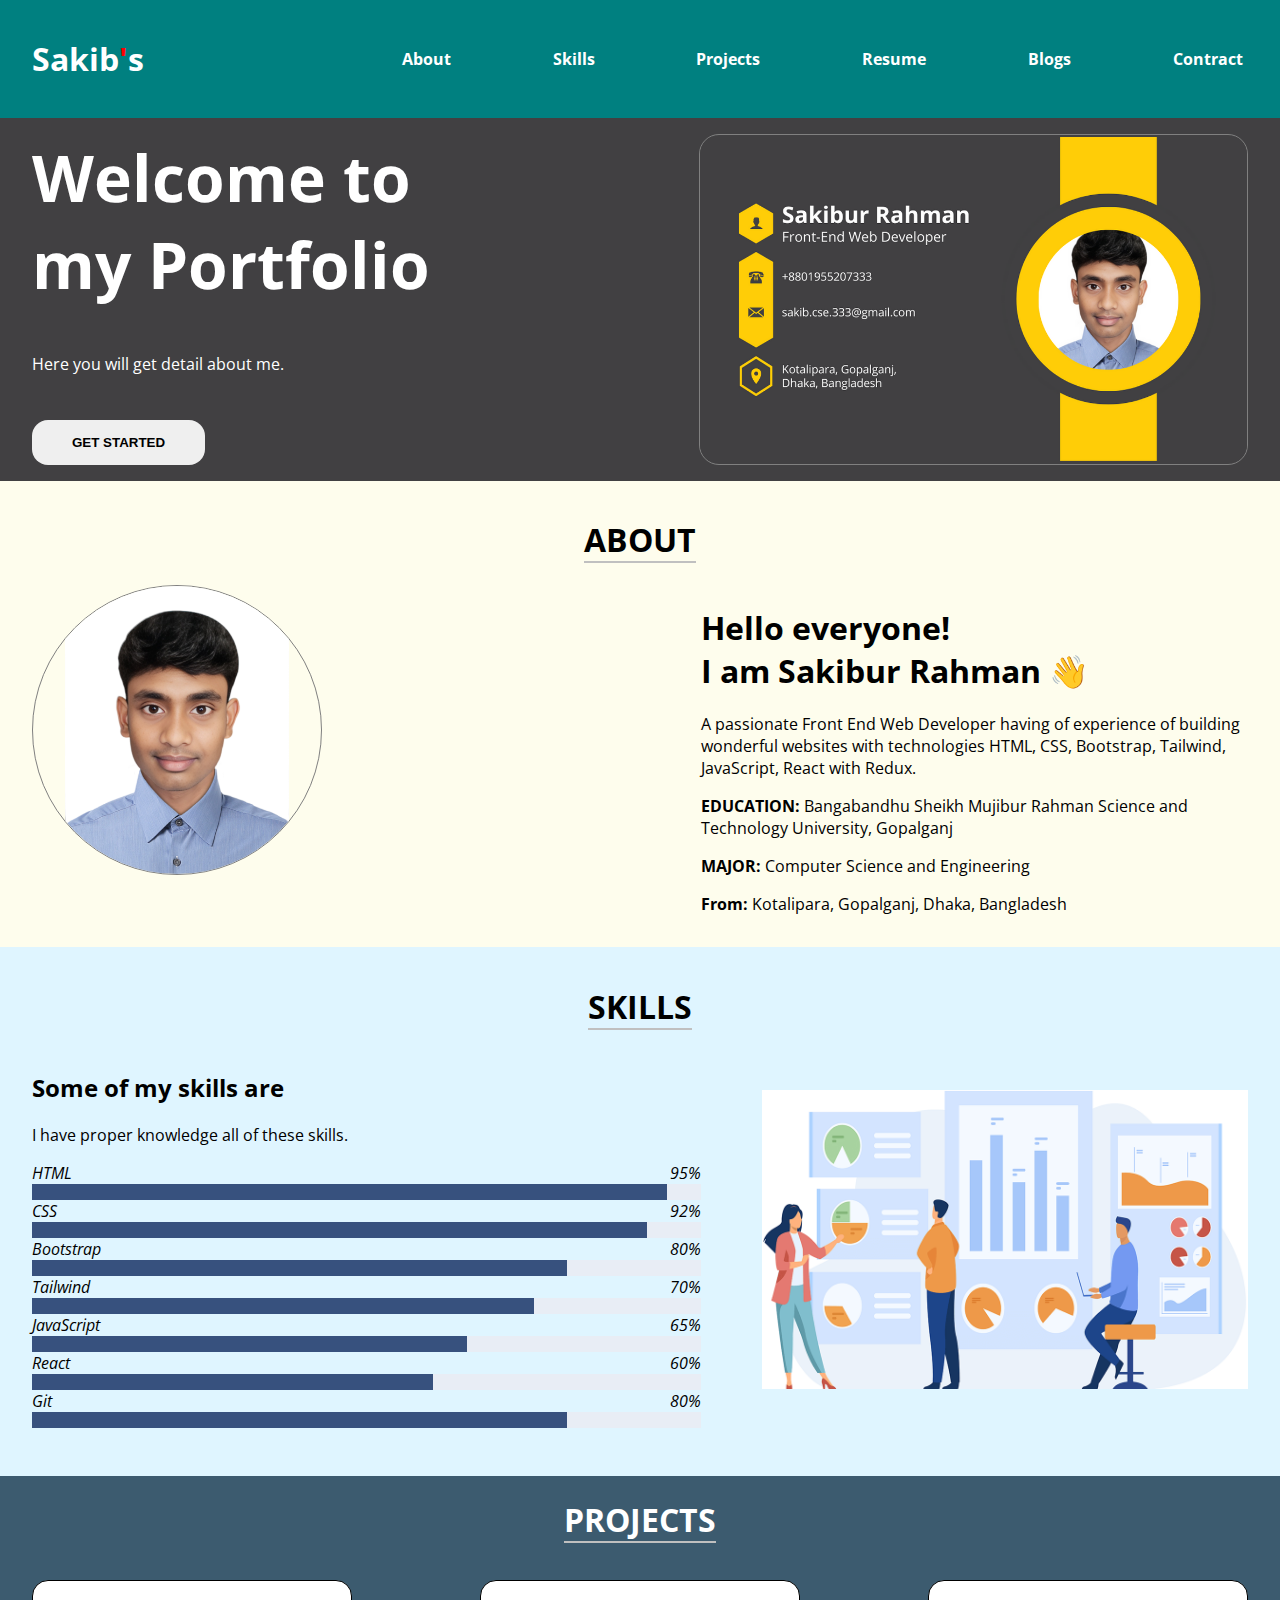
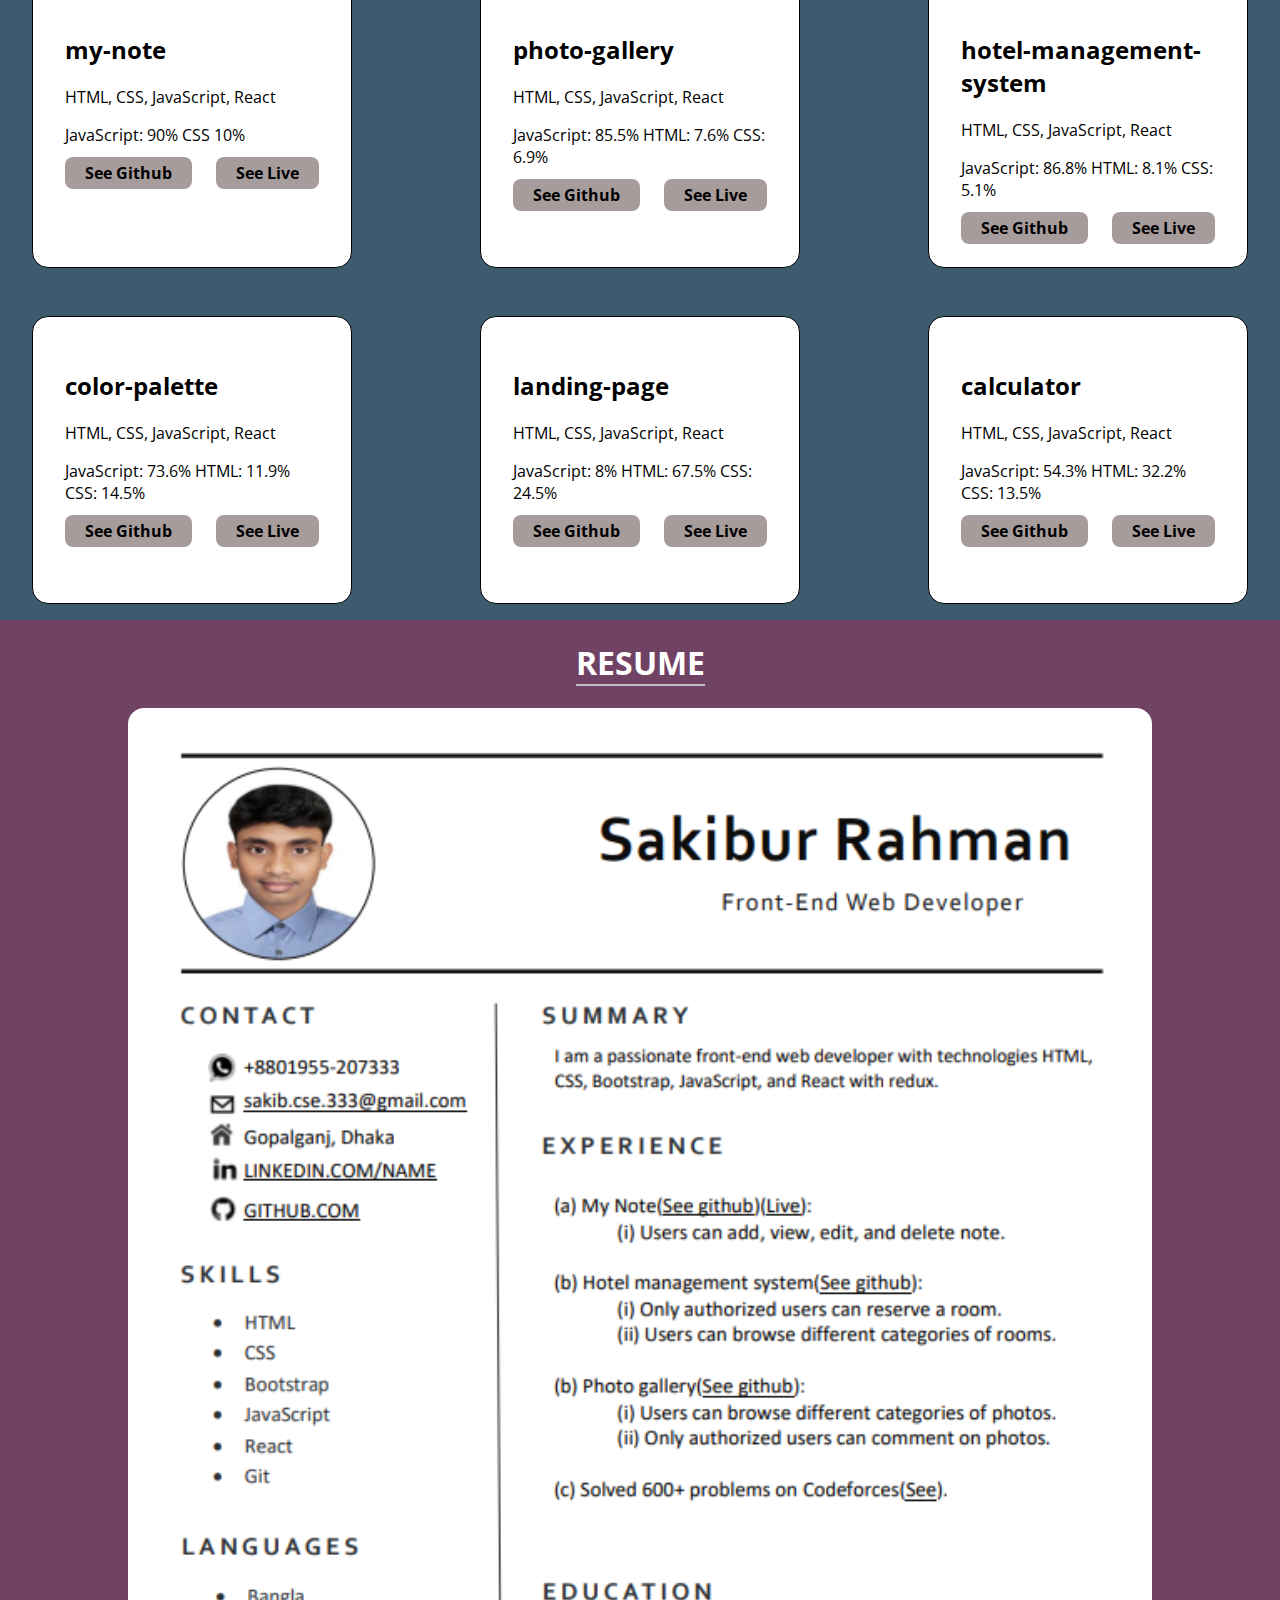
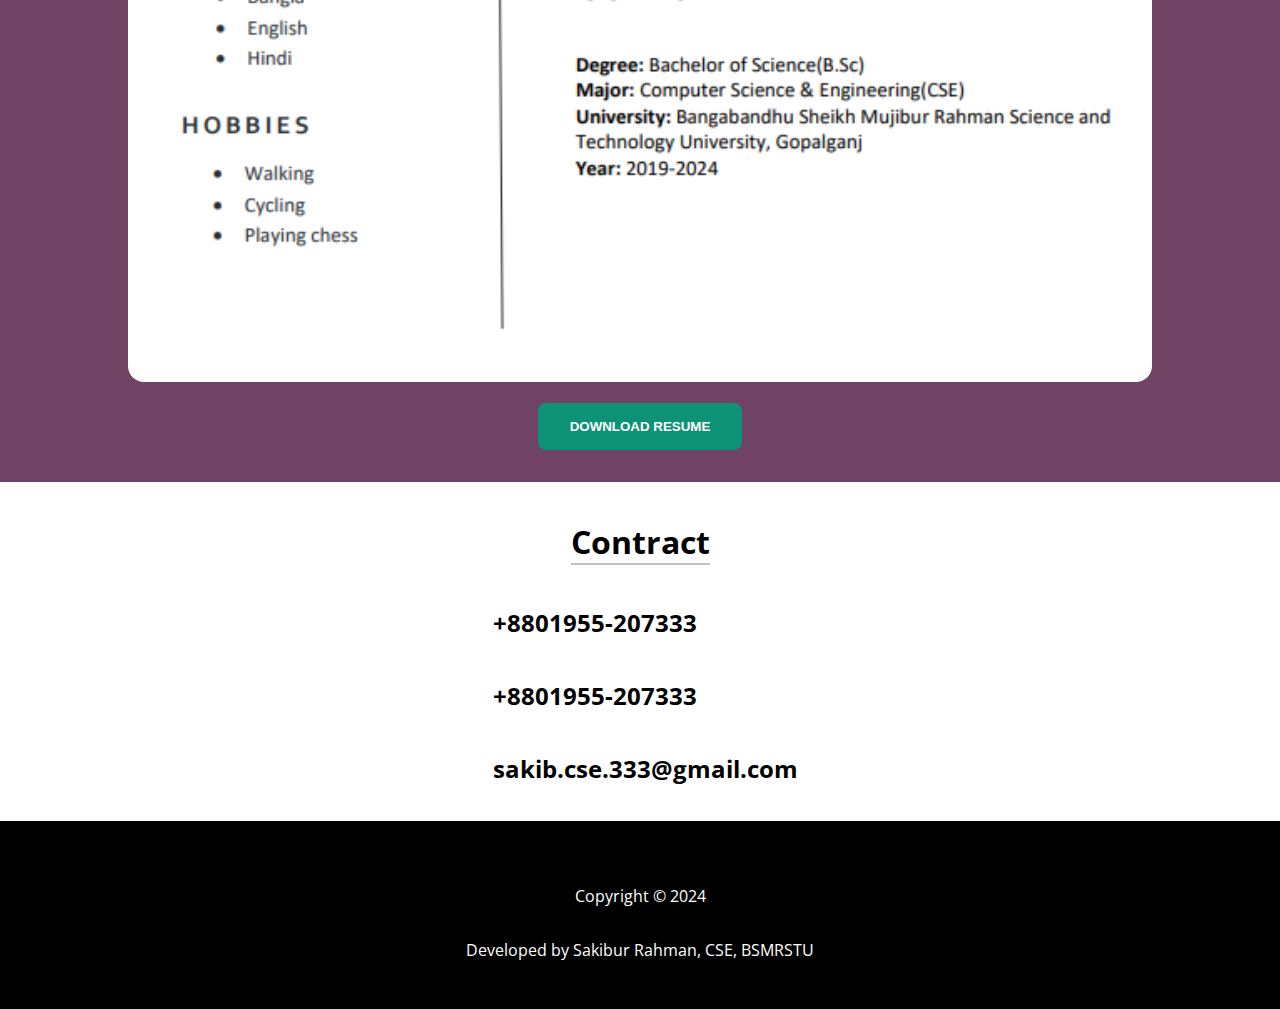
<file: Task-01(portfolio)/index.html>
<!DOCTYPE html>
<html lang="en">
  <head>
    <meta charset="UTF-8" />
    <link rel="preconnect" href="https://fonts.googleapis.com" />
    <link rel="preconnect" href="https://fonts.gstatic.com" crossorigin />
    <link
      href="https://fonts.googleapis.com/css2?family=Open+Sans:ital,wght@0,300..800;1,300..800&display=swap"
      rel="stylesheet"
    />
    <meta name="viewport" content="width=device-width, initial-scale=1.0" />
    <link
      rel="stylesheet"
      href="https://cdnjs.cloudflare.com/ajax/libs/font-awesome/6.5.2/css/all.min.css"
      integrity="sha512-SnH5WK+bZxgPHs44uWIX+LLJAJ9/2PkPKZ5QiAj6Ta86w+fsb2TkcmfRyVX3pBnMFcV7oQPJkl9QevSCWr3W6A=="
      crossorigin="anonymous"
      referrerpolicy="no-referrer"
    />
    <link rel="stylesheet" href="style.css" />
    <title>Sakib's Portfolio</title>
  </head>
  <body>
    <nav>
      <div class="nav-bar show-inline">
        <h1>Sakib<span style="color: red">'</span>s</h1>
        <div class="nav-bar-links">
          <ul class="nav-bar-ul show-inline">
            <li class="nav-bar-li">
              <a href="#">About</a>
            </li>
            <li class="nav-bar-li">
              <a href="#">Skills</a>
            </li>
            <li class="nav-bar-li">
              <a href="#">Projects</a>
            </li>
            <li class="nav-bar-li">
              <a href="#">Resume</a>
            </li>
            <li class="nav-bar-li">
              <a href="#">Blogs</a>
            </li>
            <li class="nav-bar-li">
              <a href="#">Contract</a>
            </li>
          </ul>
        </div>
        <i class="fa-solid fa-bars fa-xl" id="hamburger"></i>
      </div>
      <div class="extra-nav-bar hide-me" id="extra-nav-bar">
        <ul class="nav-bar-ul-extra">
          <li class="nav-bar-li">
            <a href="#">About</a>
          </li>
          <li class="nav-bar-li">
            <a href="#">Skills</a>
          </li>
          <li class="nav-bar-li">
            <a href="#">Projects</a>
          </li>
          <li class="nav-bar-li">
            <a href="#">Resume</a>
          </li>
          <li class="nav-bar-li">
            <a href="#">Blogs</a>
          </li>
          <li class="nav-bar-li">
            <a href="#">Contract</a>
          </li>
        </ul>
      </div>
    </nav>
    <main>
      <div class="section-1 show-inline fit-items-x space-inside">
        <div class="sec-1-text show-inline">
          <h1>Welcome to my Portfolio</h1>
          <p>Here you will get detail about me.</p>
          <div><button class="sec-1-btn hover-me-btn">GET STARTED</button></div>
        </div>
        <div class="sec-1-img-div">
          <img class="sec-1-img" src="./images/sakib-card.png" alt="card" />
        </div>
      </div>
      <div class="section-2 show-inline space-inside">
        <h1 class="section">ABOUT</h1>
        <div class="sec-about show-inline fit-items-x">
          <div class="sec-2-img-div">
            <img class="sec-2-img" src="./images/sakib.png" alt="image" />
          </div>
          <div class="sec-2-text">
            <h1>
              Hello everyone! <br />
              I am Sakibur Rahman 👋
            </h1>
            <p>
              A passionate Front End Web Developer having of experience of
              building wonderful websites with technologies HTML, CSS,
              Bootstrap, Tailwind, JavaScript, React with Redux.
            </p>
            <p>
              <span style="font-weight: bold">EDUCATION: </span>Bangabandhu
              Sheikh Mujibur Rahman Science and Technology University, Gopalganj
            </p>
            <p>
              <span style="font-weight: bold">MAJOR: </span>Computer Science and
              Engineering
            </p>
            <p>
              <span style="font-weight: bold">From: </span>Kotalipara,
              Gopalganj, Dhaka, Bangladesh
            </p>
          </div>
        </div>
      </div>
      <div class="section-3 show-inline space-inside">
        <h1 class="section">SKILLS</h1>
        <div class="sec-skills show-inline">
          <div class="sec-3-text">
            <h2>Some of my skills are</h2>
            <p>I have proper knowledge all of these skills.</p>
            <div class="sec-3-progress">
              <span class="sec-3-skils"> <i>HTML</i> <i>95%</i> </span>
              <div class="sec-3-progress-skill">
                <div class="sec-3-progress-html"></div>
              </div>
              <span class="sec-3-skils"> <i>CSS</i> <i>92%</i> </span>
              <div class="sec-3-progress-skill">
                <div class="sec-3-progress-css"></div>
              </div>
              <span class="sec-3-skils"> <i>Bootstrap</i> <i>80%</i> </span>
              <div class="sec-3-progress-skill">
                <div class="sec-3-progress-bootstrap"></div>
              </div>
              <span class="sec-3-skils"> <i>Tailwind</i> <i>70%</i> </span>
              <div class="sec-3-progress-skill">
                <div class="sec-3-progress-tailwind"></div>
              </div>
              <span class="sec-3-skils"> <i>JavaScript</i> <i>65%</i> </span>
              <div class="sec-3-progress-skill">
                <div class="sec-3-progress-javascript"></div>
              </div>
              <span class="sec-3-skils"> <i>React</i> <i>60%</i> </span>
              <div class="sec-3-progress-skill">
                <div class="sec-3-progress-react"></div>
              </div>
              <span class="sec-3-skils"> <i>Git</i> <i>80%</i> </span>
              <div class="sec-3-progress-skill">
                <div class="sec-3-progress-git"></div>
              </div>
            </div>
          </div>
          <div class="sec-3-img">
            <img src="./images/skills.png" alt="Skils" />
          </div>
        </div>
      </div>
      <div class="section-4 show-inline">
        <h1 class="section" style="color: #fff">PROJECTS</h1>
        <div class="sec-4-cards space-inside show-inline fit-items-x">
          <div class="sec-4-card">
            <h2 class="sec-4-card-title">my-note</h2>
            <p>HTML, CSS, JavaScript, React</p>
            <p>JavaScript: 90% CSS 10%</p>
            <div class="sec-4-a-div show-inline fit-items-x">
              <div class="sec-4-a-div-github">
                <a
                  href="https://github.com/sakibur-rahman-333/my-note"
                  class="sec-4-a"
                  >See Github</a
                >
              </div>
              <div class="sec-4-a-div-live">
                <a href="https://my-note-topaz.vercel.app/" class="sec-4-a"
                  >See Live</a
                >
              </div>
            </div>
          </div>
          <div class="sec-4-card">
            <h2 class="sec-4-card-title">photo-gallery</h2>
            <p>HTML, CSS, JavaScript, React</p>
            <p>JavaScript: 85.5% HTML: 7.6% CSS: 6.9%</p>
            <div class="sec-4-a-div show-inline fit-items-x">
              <div class="sec-4-a-div-github">
                <a
                  href="https://github.com/sakibur-rahman-333/photo-gallery"
                  class="sec-4-a"
                  >See Github</a
                >
              </div>
              <div class="sec-4-a-div-live">
                <a disabled href="#" class="sec-4-a">See Live</a>
              </div>
            </div>
          </div>
          <div class="sec-4-card">
            <h2 class="sec-4-card-title">hotel-management-system</h2>
            <p>HTML, CSS, JavaScript, React</p>
            <p>JavaScript: 86.8% HTML: 8.1% CSS: 5.1%</p>
            <div class="sec-4-a-div show-inline fit-items-x">
              <div class="sec-4-a-div-github">
                <a
                  href="https://github.com/sakibur-rahman-333/hotel-management-system"
                  class="sec-4-a"
                  >See Github</a
                >
              </div>
              <div class="sec-4-a-div-live">
                <a href="#" class="sec-4-a">See Live</a>
              </div>
            </div>
          </div>
          <div class="sec-4-card">
            <h2 class="sec-4-card-title">color-palette</h2>
            <p>HTML, CSS, JavaScript, React</p>
            <p>JavaScript: 73.6% HTML: 11.9% CSS: 14.5%</p>
            <div class="sec-4-a-div show-inline fit-items-x">
              <div class="sec-4-a-div-github">
                <a
                  href="https://github.com/sakibur-rahman-333/color-palette"
                  class="sec-4-a"
                  >See Github</a
                >
              </div>
              <div class="sec-4-a-div-live">
                <a
                  href="https://color-palette-olive.vercel.app/"
                  class="sec-4-a"
                  >See Live</a
                >
              </div>
            </div>
          </div>
          <div class="sec-4-card">
            <h2 class="sec-4-card-title">landing-page</h2>
            <p>HTML, CSS, JavaScript, React</p>
            <p>JavaScript: 8% HTML: 67.5% CSS: 24.5%</p>
            <div class="sec-4-a-div show-inline fit-items-x">
              <div class="sec-4-a-div-github">
                <a
                  href="https://github.com/sakibur-rahman-333/landing-page"
                  class="sec-4-a"
                  >See Github</a
                >
              </div>
              <div class="sec-4-a-div-live">
                <a
                  href="https://landing-page-khaki-chi-21.vercel.app/"
                  class="sec-4-a"
                  >See Live</a
                >
              </div>
            </div>
          </div>
          <div class="sec-4-card">
            <h2 class="sec-4-card-title">calculator</h2>
            <p>HTML, CSS, JavaScript, React</p>
            <p>JavaScript: 54.3% HTML: 32.2% CSS: 13.5%</p>
            <div class="sec-4-a-div show-inline fit-items-x">
              <div class="sec-4-a-div-github">
                <a
                  href="https://github.com/sakibur-rahman-333/calculator"
                  class="sec-4-a"
                  >See Github</a
                >
              </div>
              <div class="sec-4-a-div-live">
                <a
                  href="https://calculator-psi-woad.vercel.app/"
                  class="sec-4-a"
                  >See Live</a
                >
              </div>
            </div>
          </div>
        </div>
      </div>
      <div class="section-5 show-inline">
        <h1 class="section" style="color: #fff">RESUME</h1>
        <div class="sec-5-resume-div">
          <img
            class="sec-5-resume-img"
            src="./images/resume.PNG"
            alt="resume"
          />
        </div>
        <div style="margin-bottom: 2rem">
          <a href="./files/sakib.pdf">
            <button class="sec-5-btn cv-dwn-btn">DOWNLOAD RESUME</button>
          </a>
        </div>
      </div>
      <div class="section-6 space-inside show-inline">
        <h1 class="section">Contract</h1>
        <div class="sec-6-contract">
          <div class="sec-6-contract-phone show-inline align-both">
            <i class="fa-solid fa-phone fa-xl" style="color: #0000ff"></i>
            <h2 style="margin-left: 10px">+8801955-207333</h2>
          </div>
          <div class="sec-6-contract-phone show-inline align-both">
            <i
              class="fa-brands fa-square-whatsapp fa-xl"
              style="color: #00e600"
            ></i>
            <h2 style="margin-left: 10px">+8801955-207333</h2>
          </div>
          <div class="sec-6-contract-phone show-inline align-both">
            <i class="fa-solid fa-envelope fa-xl" style="color: #74c0fc"></i>
            <h2 style="margin-left: 10px">sakib.cse.333@gmail.com</h2>
          </div>
        </div>
      </div>
    </main>
    <footer class="show-inline">
      <div class="footer-icons show-inline fit-items-x">
        <a href="https://github.com/sakibur-rahman-333">
          <i
            class="fa-brands fa-github fa-xl hover-on-social-icons"
            style="color: #0000e6"
          ></i>
        </a>
        <a href="https://www.linkedin.com/in/sakibur-rahman-3b301023b">
          <i
            class="fa-brands fa-linkedin fa-xl hover-on-social-icons"
            style="color: #0000ff"
          ></i>
        </a>
        <a href="https://www.facebook.com/sakib071?mibextid=ZbWKwL">
          <i
            class="fa-brands fa-facebook fa-xl hover-on-social-icons"
            style="color: #0000ff"
          ></i>
        </a>
        <a href="#">
          <i
            class="fa-brands fa-twitter fa-xl hover-on-social-icons"
            style="color: #0000ff"
          ></i>
        </a>
      </div>
      <p style="color: #fff">Copyright &copy; 2024</p>
      <p style="color: #fff">Developed by Sakibur Rahman, CSE, BSMRSTU</p>
    </footer>
    <script src="./script.js"></script>
  </body>
</html>
</file>
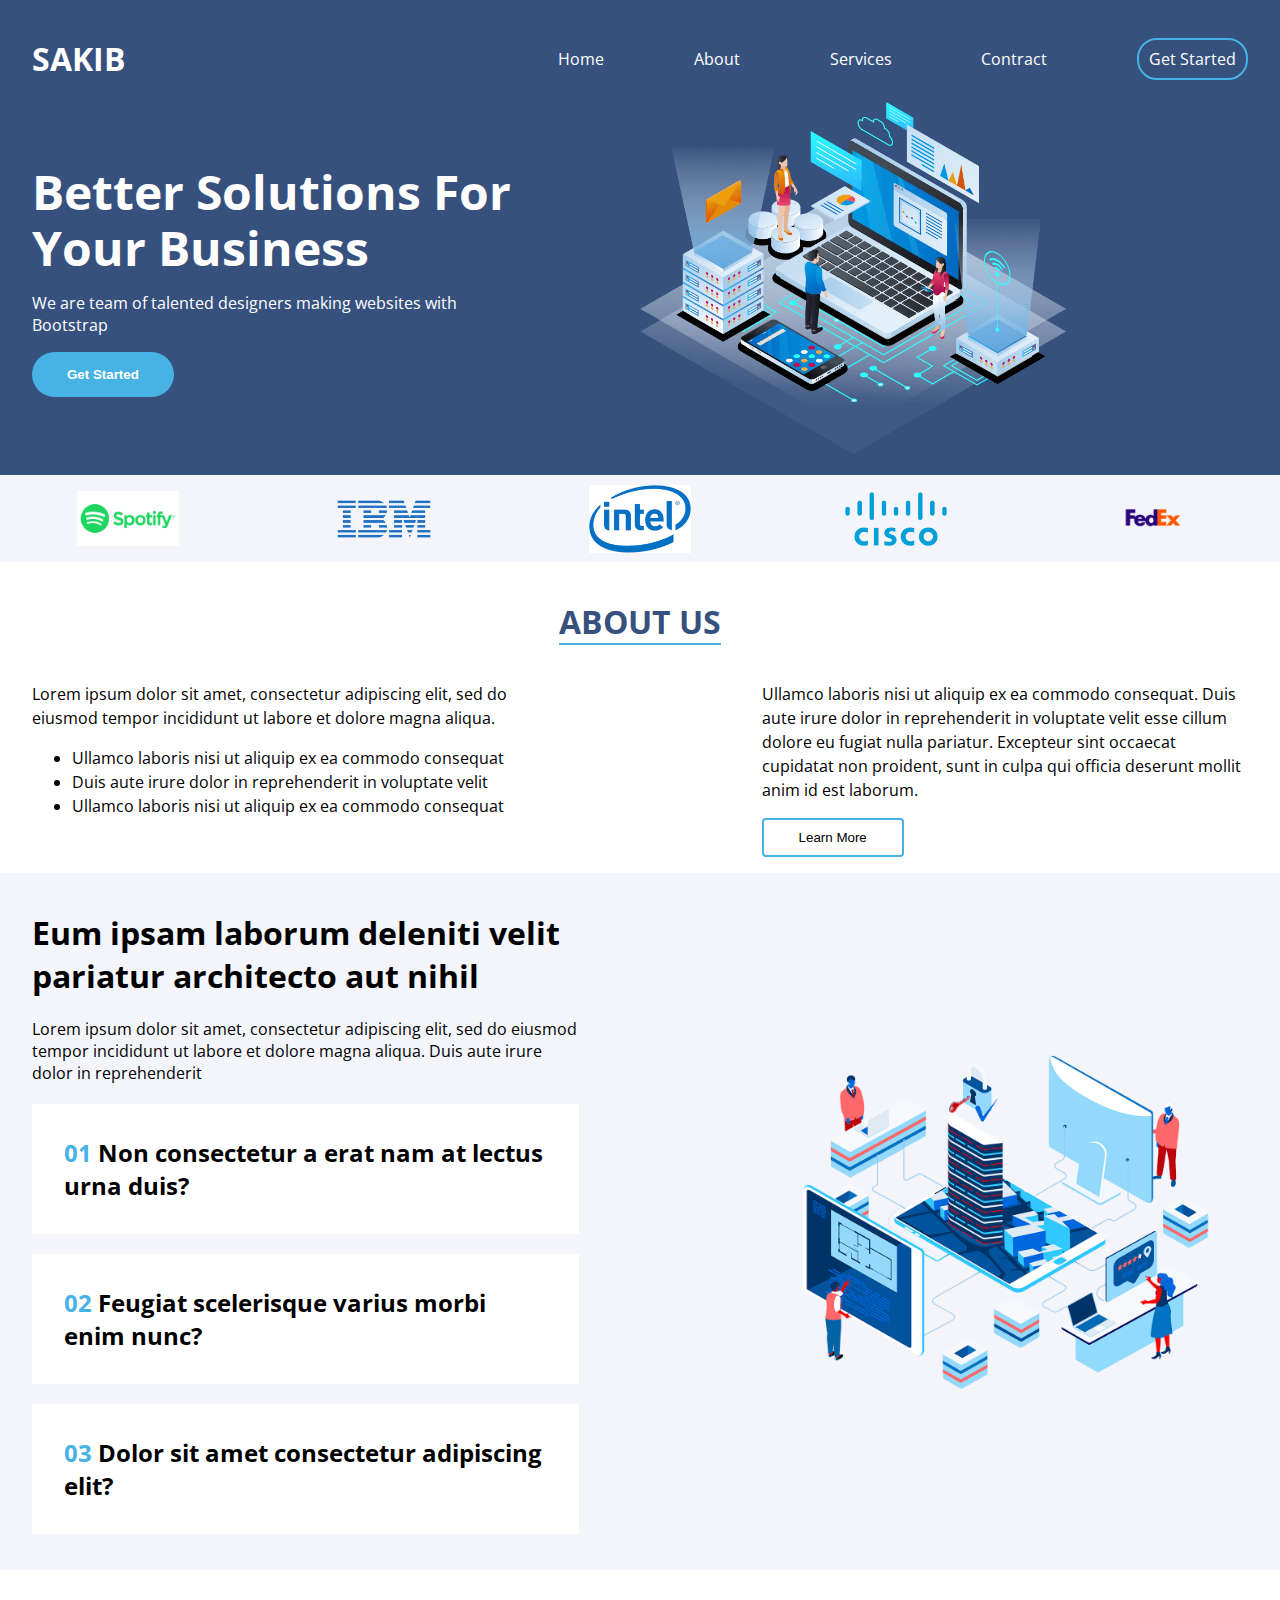
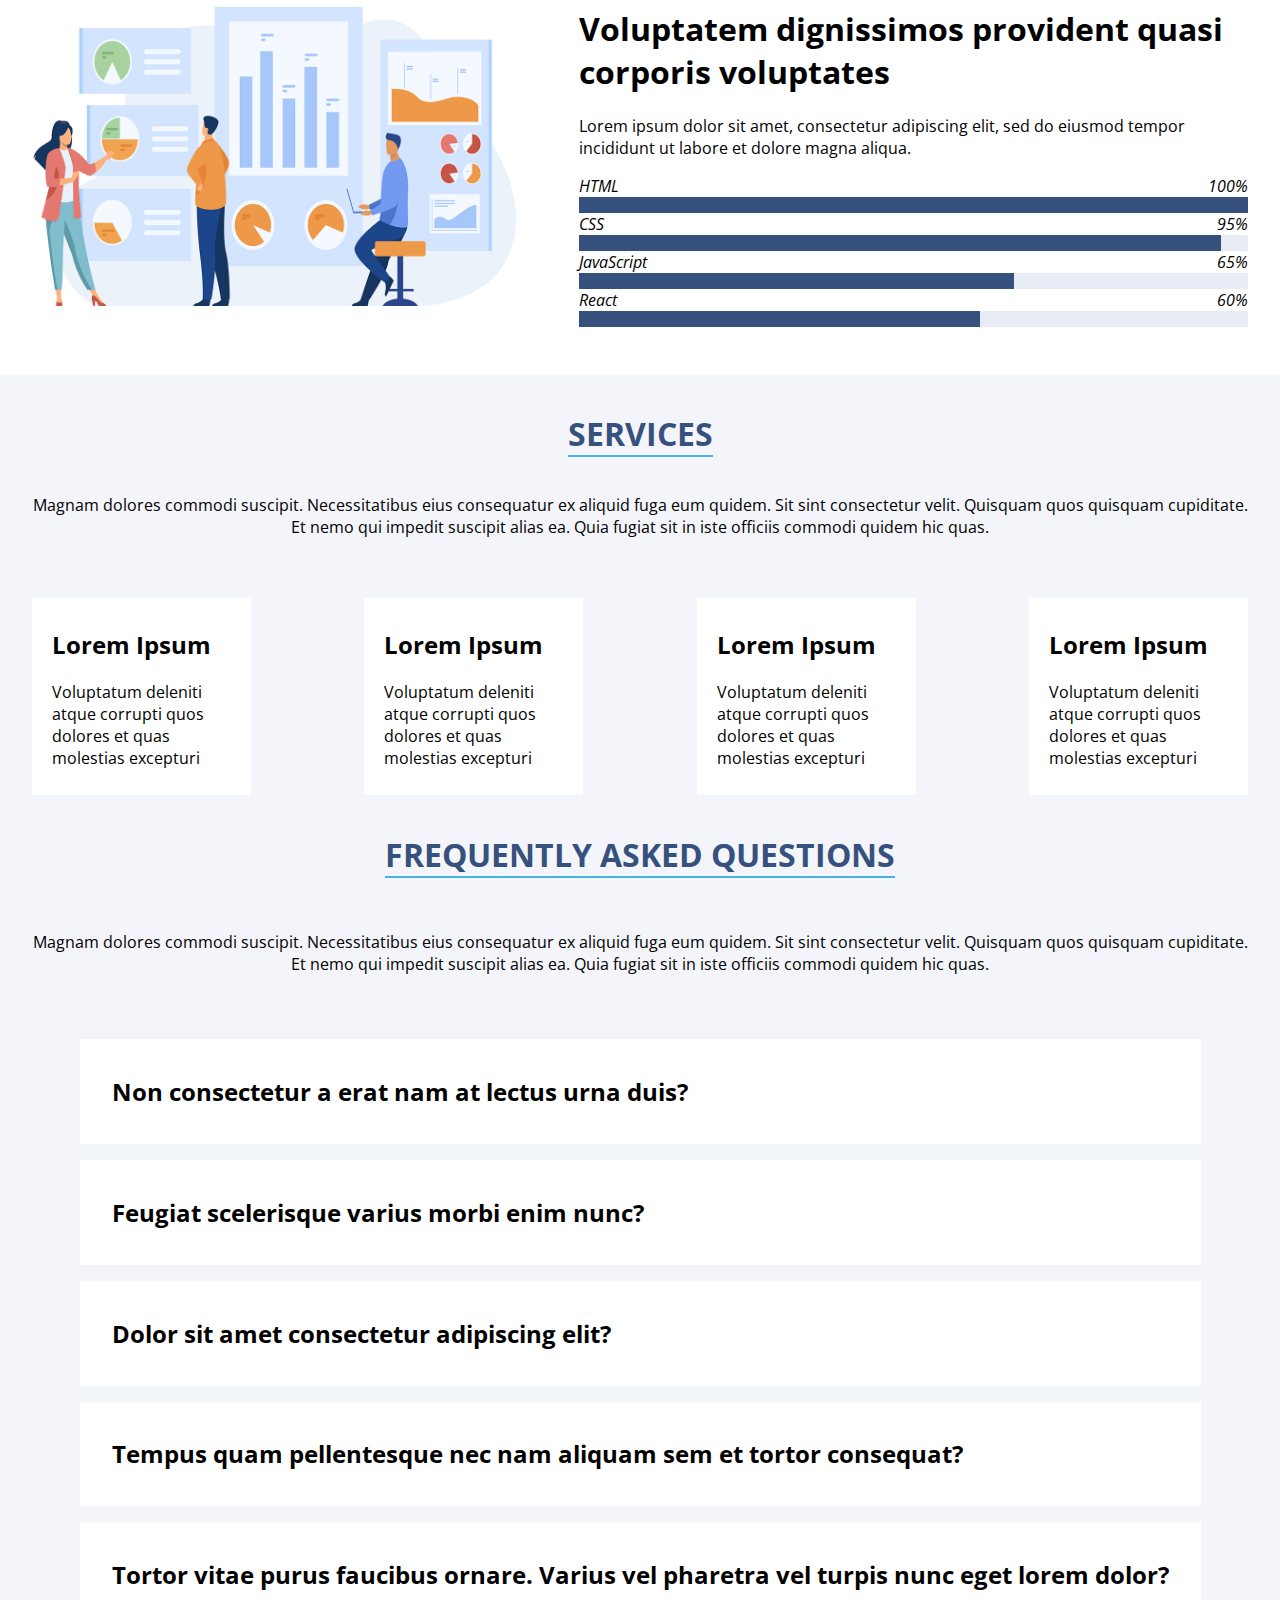
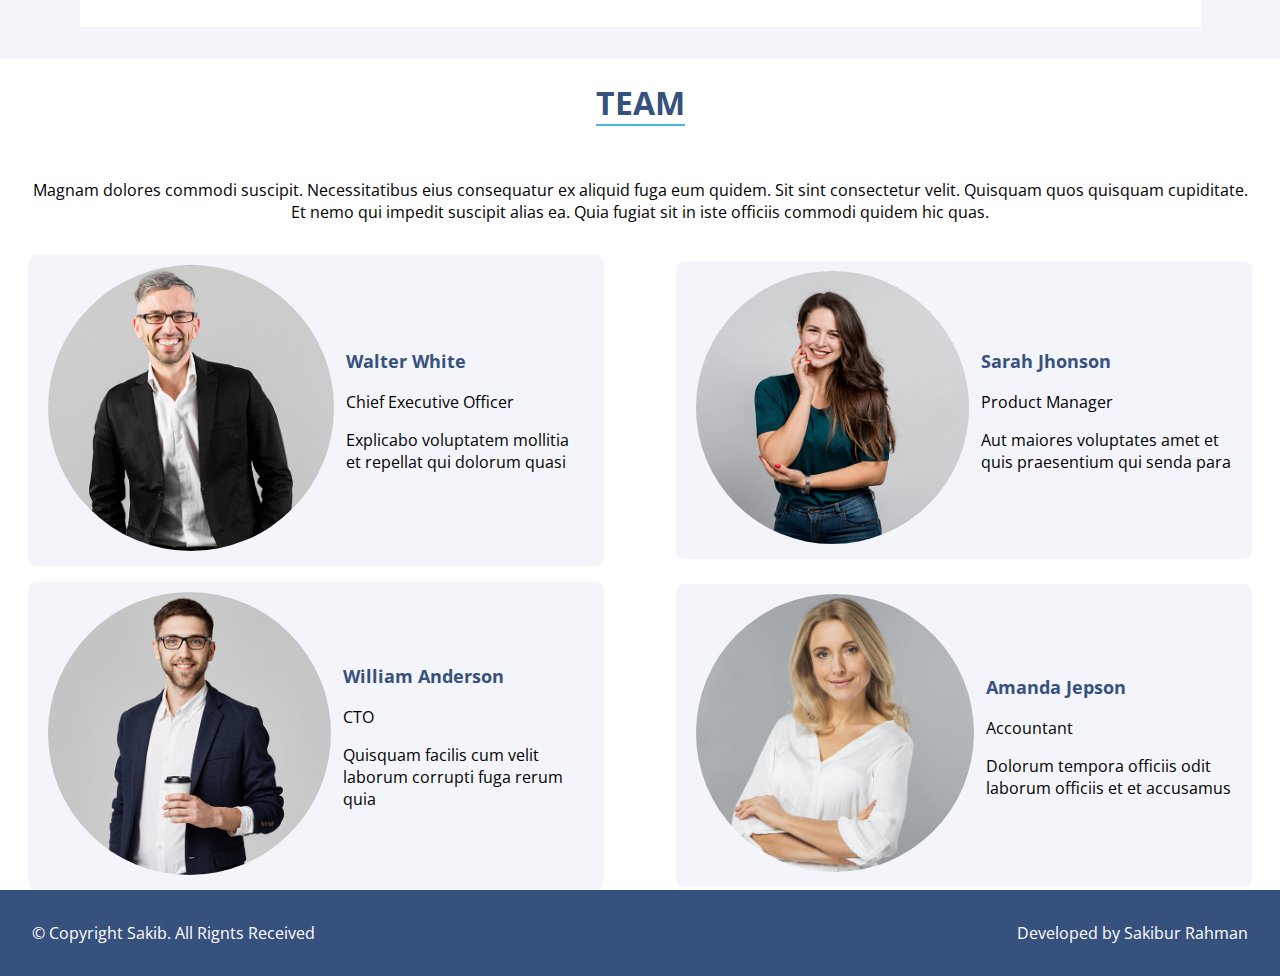
<file: Task-02(landing-page)/index.html>
<!DOCTYPE html>
<html lang="en">
  <head>
    <meta charset="UTF-8" />
    <meta name="viewport" content="width=device-width, initial-scale=1.0" />
    <link
      rel="stylesheet"
      href="https://cdnjs.cloudflare.com/ajax/libs/font-awesome/6.5.2/css/all.min.css"
      integrity="sha512-SnH5WK+bZxgPHs44uWIX+LLJAJ9/2PkPKZ5QiAj6Ta86w+fsb2TkcmfRyVX3pBnMFcV7oQPJkl9QevSCWr3W6A=="
      crossorigin="anonymous"
      referrerpolicy="no-referrer"
    />
    <link rel="preconnect" href="https://fonts.googleapis.com" />
    <link rel="preconnect" href="https://fonts.gstatic.com" crossorigin />
    <link
      href="https://fonts.googleapis.com/css2?family=Open+Sans:ital,wght@0,300..800;1,300..800&display=swap"
      rel="stylesheet"
    />
    <link rel="stylesheet" href="style.css" />
    <title>Sakib's</title>
  </head>
  <body>
    <div class="container">
      <div class="nav-bar-section-1">
        <div class="nav-bar show-inline">
          <h1>SAKIB</h1>
          <div class="nav-item">
            <ul class="nav-item-s show-inline">
              <li><a class="nav-item-bar" href="#">Home</a></li>
              <li><a class="nav-item-bar" href="#">About</a></li>
              <li><a class="nav-item-bar" href="#">Services</a></li>
              <li><a class="nav-item-bar" href="#">Contract</a></li>
              <li>
                <a class="nav-item-bar nav-bar-get-started" href="#"
                  >Get Started</a
                >
              </li>
            </ul>
            <i class="fa-sharp fa-solid fa-bars fa-xl nav-bar-hamburger"></i>
          </div>
          <div class="extra-navbar">
            <ul class="nav-item-ss">
              <li><a class="nav-item-bar" href="#">Home</a></li>
              <li><a class="nav-item-bar" href="#">About</a></li>
              <li>
                <a class="nav-item-bar" href="#">Services</a>
              </li>
              <li>
                <a class="nav-item-bar" href="#">Contract</a>
              </li>
            </ul>
          </div>
        </div>
        <div class="section-1 show-inline">
          <div class="sec-1-text">
            <h1>Better Solutions For Your Business</h1>
            <p>
              We are team of talented designers making websites with Bootstrap
            </p>
            <button class="sec-1-get-started-btn">Get Started</button>
          </div>
          <div class="sec-1-img">
            <img
              class="sec-1-img-tag"
              src="./images/hero-img.png"
              alt="Hero-Image"
            />
          </div>
        </div>
      </div>
      <div class="section-2 show-inline">
        <div class="sec-2-img-div">
          <img src="./images/spotify.png" alt="spotify" />
        </div>
        <div class="sec-2-img-div">
          <img src="./images/ibm.png" alt="ibm" />
        </div>
        <div class="sec-2-img-div">
          <img src="./images/intel.png" alt="intel" />
        </div>
        <div class="sec-2-img-div">
          <img src="./images/cisco.png" alt="cisco" />
        </div>
        <div class="sec-2-img-div">
          <img src="./images/fedex.png" alt="fedex" />
        </div>
      </div>
      <div class="section-3 show-inline">
        <h1 class="sec-3-h1">ABOUT US</h1>
        <div class="sec-3-text show-inline">
          <div class="sec-3-text-first">
            <p>
              Lorem ipsum dolor sit amet, consectetur adipiscing elit, sed do
              eiusmod tempor incididunt ut labore et dolore magna aliqua.
            </p>
            <ul>
              <li>Ullamco laboris nisi ut aliquip ex ea commodo consequat</li>
              <li>Duis aute irure dolor in reprehenderit in voluptate velit</li>
              <li>Ullamco laboris nisi ut aliquip ex ea commodo consequat</li>
            </ul>
          </div>
          <div class="sec-3-text-second">
            <p>
              Ullamco laboris nisi ut aliquip ex ea commodo consequat. Duis aute
              irure dolor in reprehenderit in voluptate velit esse cillum dolore
              eu fugiat nulla pariatur. Excepteur sint occaecat cupidatat non
              proident, sunt in culpa qui officia deserunt mollit anim id est
              laborum.
            </p>
            <button class="sec-3-learn-more-btn">Learn More</button>
          </div>
        </div>
      </div>
      <div class="section-4 show-inline">
        <div class="sec-4-text">
          <h1>
            Eum ipsam laborum deleniti velit pariatur architecto aut nihil
          </h1>
          <p>
            Lorem ipsum dolor sit amet, consectetur adipiscing elit, sed do
            eiusmod tempor incididunt ut labore et dolore magna aliqua. Duis
            aute irure dolor in reprehenderit
          </p>
          <h2 class="sec-4-dropdown">
            <span class="sec-4-serial-num">01</span> Non consectetur a erat nam
            at lectus urna duis?<i
              class="chevron-btn fa-solid fa-chevron-down"
            ></i>
          </h2>
          <div class="sec-4-show-div">
            Feugiat pretium nibh ipsum consequat. Tempus iaculis urna id
            volutpat lacus laoreet non curabitur gravida. Venenatis lectus magna
            fringilla urna porttitor rhoncus dolor purus non.
          </div>
          <h2 class="sec-4-dropdown">
            <span class="sec-4-serial-num">02</span> Feugiat scelerisque varius
            morbi enim nunc?
            <i class="chevron-btn fa-solid fa-chevron-down"></i>
          </h2>
          <div class="sec-4-show-div">
            Dolor sit amet consectetur adipiscing elit pellentesque habitant
            morbi. Id interdum velit laoreet id donec ultrices. Fringilla
            phasellus faucibus scelerisque eleifend donec pretium. Est
            pellentesque elit ullamcorper dignissim. Mauris ultrices eros in
            cursus turpis massa tincidunt dui.
          </div>
          <h2 class="sec-4-dropdown">
            <span class="sec-4-serial-num">03</span> Dolor sit amet consectetur
            adipiscing elit?
            <i class="chevron-btn fa-solid fa-chevron-down"></i>
          </h2>
          <div class="sec-4-show-div">
            Eleifend mi in nulla posuere sollicitudin aliquam ultrices sagittis
            orci. Faucibus pulvinar elementum integer enim. Sem nulla pharetra
            diam sit amet nisl suscipit. Rutrum tellus pellentesque eu
            tincidunt. Lectus urna duis convallis convallis tellus. Urna
            molestie at elementum eu facilisis sed odio morbi quis
          </div>
        </div>
        <div class="sec-4-img">
          <img src="./images/why-us.png" alt="Why-us" />
        </div>
      </div>
      <div class="section-5 show-inline">
        <div class="sec-5-img">
          <img src="./images/skills.png" alt="Skils" />
        </div>
        <div class="sec-5-text">
          <h1>Voluptatem dignissimos provident quasi corporis voluptates</h1>
          <p>
            Lorem ipsum dolor sit amet, consectetur adipiscing elit, sed do
            eiusmod tempor incididunt ut labore et dolore magna aliqua.
          </p>
          <div class="sec-5-progress">
            <span class="sec-5-skils"> <i>HTML</i> <i>100%</i> </span>
            <div class="sec-5-progress-skill">
              <div class="sec-5-progress-html"></div>
            </div>
            <span class="sec-5-skils"> <i>CSS</i> <i>95%</i> </span>
            <div class="sec-5-progress-skill">
              <div class="sec-5-progress-css"></div>
            </div>
            <span class="sec-5-skils"> <i>JavaScript</i> <i>65%</i> </span>
            <div class="sec-5-progress-skill">
              <div class="sec-5-progress-javascript"></div>
            </div>
            <span class="sec-5-skils"> <i>React</i> <i>60%</i> </span>
            <div class="sec-5-progress-skill">
              <div class="sec-5-progress-react"></div>
            </div>
          </div>
        </div>
      </div>
      <div class="section-6">
        <div class="sec-6-upper show-inline">
          <h1 class="sec-6-h1">SERVICES</h1>
          <p>
            Magnam dolores commodi suscipit. Necessitatibus eius consequatur ex
            aliquid fuga eum quidem. Sit sint consectetur velit. Quisquam quos
            quisquam cupiditate. Et nemo qui impedit suscipit alias ea. Quia
            fugiat sit in iste officiis commodi quidem hic quas.
          </p>
        </div>
        <br />
        <br />
        <div class="sec-6-cards show-inline">
          <div class="sec-6-card">
            <i class="fa-solid fa-baseball"></i>
            <h2>Lorem Ipsum</h2>
            <p>
              Voluptatum deleniti atque corrupti quos dolores et quas molestias
              excepturi
            </p>
          </div>
          <div class="sec-6-card">
            <i class="fa-solid fa-file-lines"></i>
            <h2>Lorem Ipsum</h2>
            <p>
              Voluptatum deleniti atque corrupti quos dolores et quas molestias
              excepturi
            </p>
          </div>
          <div class="sec-6-card">
            <i class="fa-solid fa-gauge-high"></i>
            <h2>Lorem Ipsum</h2>
            <p>
              Voluptatum deleniti atque corrupti quos dolores et quas molestias
              excepturi
            </p>
          </div>
          <div class="sec-6-card">
            <i class="fa-solid fa-layer-group"></i>
            <h2>Lorem Ipsum</h2>
            <p>
              Voluptatum deleniti atque corrupti quos dolores et quas molestias
              excepturi
            </p>
          </div>
        </div>
      </div>
      <div class="section-7 show-inline">
        <h1 class="sec-3-h1">FREQUENTLY ASKED QUESTIONS</h1>
        <p class="sec-7-p">
          Magnam dolores commodi suscipit. Necessitatibus eius consequatur ex
          aliquid fuga eum quidem. Sit sint consectetur velit. Quisquam quos
          quisquam cupiditate. Et nemo qui impedit suscipit alias ea. Quia
          fugiat sit in iste officiis commodi quidem hic quas.
        </p>
        <div class="sec-7-faqs">
          <div class="sec-7-faq">
            <h2>
              <i
                class="fa-regular fa-circle-question"
                style="color: #74c0fc"
              ></i>
              Non consectetur a erat nam at lectus urna duis?
              <i class="chevron-btn fa-solid fa-chevron-down"></i>
            </h2>
            <p class="sec-7-p-hide hide-me">
              Feugiat pretium nibh ipsum consequat. Tempus iaculis urna id
              volutpat lacus laoreet non curabitur gravida. Venenatis lectus
              magna fringilla urna porttitor rhoncus dolor purus non.
            </p>
          </div>
          <div class="sec-7-faq">
            <h2>
              <i
                class="fa-regular fa-circle-question"
                style="color: #74c0fc"
              ></i>
              Feugiat scelerisque varius morbi enim nunc?
              <i class="chevron-btn fa-solid fa-chevron-down"></i>
            </h2>
            <p class="sec-7-p-hide hide-me">
              Dolor sit amet consectetur adipiscing elit pellentesque habitant
              morbi. Id interdum velit laoreet id donec ultrices. Fringilla
              phasellus faucibus scelerisque eleifend donec pretium. Est
              pellentesque elit ullamcorper dignissim. Mauris ultrices eros in
              cursus turpis massa tincidunt dui.
            </p>
          </div>
          <div class="sec-7-faq">
            <h2>
              <i
                class="fa-regular fa-circle-question"
                style="color: #74c0fc"
              ></i>
              Dolor sit amet consectetur adipiscing elit?
              <i class="chevron-btn fa-solid fa-chevron-down"></i>
            </h2>
            <p class="sec-7-p-hide hide-me">
              Eleifend mi in nulla posuere sollicitudin aliquam ultrices
              sagittis orci. Faucibus pulvinar elementum integer enim. Sem nulla
              pharetra diam sit amet nisl suscipit. Rutrum tellus pellentesque
              eu tincidunt. Lectus urna duis convallis convallis tellus. Urna
              molestie at elementum eu facilisis sed odio morbi quis
            </p>
          </div>
          <div class="sec-7-faq">
            <h2>
              <i
                class="fa-regular fa-circle-question"
                style="color: #74c0fc"
              ></i>
              Tempus quam pellentesque nec nam aliquam sem et tortor consequat?
              <i class="chevron-btn fa-solid fa-chevron-down"></i>
            </h2>
            <p class="sec-7-p-hide hide-me">
              Molestie a iaculis at erat pellentesque adipiscing commodo.
              Dignissim suspendisse in est ante in. Nunc vel risus commodo
              viverra maecenas accumsan. Sit amet nisl suscipit adipiscing
              bibendum est. Purus gravida quis blandit turpis cursus in.
            </p>
          </div>
          <div class="sec-7-faq">
            <h2>
              <i
                class="fa-regular fa-circle-question"
                style="color: #74c0fc"
              ></i>
              Tortor vitae purus faucibus ornare. Varius vel pharetra vel turpis
              nunc eget lorem dolor?
              <i class="chevron-btn fa-solid fa-chevron-down"></i>
            </h2>
            <p class="sec-7-p-hide hide-me">
              Laoreet sit amet cursus sit amet dictum sit amet justo. Mauris
              vitae ultricies leo integer malesuada nunc vel. Tincidunt eget
              nullam non nisi est sit amet. Turpis nunc eget lorem dolor sed. Ut
              venenatis tellus in metus vulputate eu scelerisque.
            </p>
          </div>
        </div>
      </div>
      <div class="section-8 show-inline">
        <h1 class="sec-3-h1">TEAM</h1>
        <p class="sec-7-p">
          Magnam dolores commodi suscipit. Necessitatibus eius consequatur ex
          aliquid fuga eum quidem. Sit sint consectetur velit. Quisquam quos
          quisquam cupiditate. Et nemo qui impedit suscipit alias ea. Quia
          fugiat sit in iste officiis commodi quidem hic quas.
        </p>
        <div class="sec-8-cards show-inline">
          <div class="sec-8-card show-inline">
            <div class="sec-8-card-img-div">
              <img
                class="sec-8-card-img"
                src="./images/team-1.jpg"
                alt="Team-1"
              />
            </div>
            <div class="sec-8-card-text">
              <p class="sec-8-card-text-p">Walter White</p>
              <p>Chief Executive Officer</p>
              <p>Explicabo voluptatem mollitia et repellat qui dolorum quasi</p>
              <div class="sec-8-card-text-icons show-inline">
                <i class="fa-brands fa-facebook"></i
                ><i class="fa-brands fa-twitter"></i>
                <i class="fa-brands fa-linkedin"></i>
                <i class="fa-brands fa-github"></i>
              </div>
            </div>
          </div>
          <div class="sec-8-card show-inline">
            <div class="sec-8-card-img-div">
              <img
                class="sec-8-card-img"
                src="./images/team-2.jpg"
                alt="Team-2"
              />
            </div>
            <div class="sec-8-card-text">
              <p class="sec-8-card-text-p">Sarah Jhonson</p>
              <p>Product Manager</p>
              <p>
                Aut maiores voluptates amet et quis praesentium qui senda para
              </p>
              <div class="sec-8-card-text-icons show-inline">
                <i class="fa-brands fa-facebook"></i
                ><i class="fa-brands fa-twitter"></i>
                <i class="fa-brands fa-linkedin"></i>
                <i class="fa-brands fa-github"></i>
              </div>
            </div>
          </div>
          <div class="sec-8-card show-inline">
            <div class="sec-8-card-img-div">
              <img
                class="sec-8-card-img"
                src="./images/team-3.jpg"
                alt="Team-3"
              />
            </div>

            <div class="sec-8-card-text">
              <p class="sec-8-card-text-p">William Anderson</p>
              <p>CTO</p>
              <p>Quisquam facilis cum velit laborum corrupti fuga rerum quia</p>
              <div class="sec-8-card-text-icons show-inline">
                <i class="fa-brands fa-facebook"></i
                ><i class="fa-brands fa-twitter"></i>
                <i class="fa-brands fa-linkedin"></i>
                <i class="fa-brands fa-github"></i>
              </div>
            </div>
          </div>
          <div class="sec-8-card show-inline">
            <div class="sec-8-card-img-div">
              <img
                class="sec-8-card-img"
                src="./images/team-4.jpg"
                alt="Team-4"
              />
            </div>
            <div class="sec-8-card-text">
              <p class="sec-8-card-text-p">Amanda Jepson</p>
              <p>Accountant</p>
              <p>
                Dolorum tempora officiis odit laborum officiis et et accusamus
              </p>
              <div class="sec-8-card-text-icons show-inline">
                <i class="fa-brands fa-facebook"></i
                ><i class="fa-brands fa-twitter"></i>
                <i class="fa-brands fa-linkedin"></i>
                <i class="fa-brands fa-github"></i>
              </div>
            </div>
          </div>
        </div>
      </div>
      <footer>
        <p>&copy; Copyright Sakib. All Rignts Received</p>
        <p>Developed by Sakibur Rahman</p>
      </footer>
    </div>
    <script src="./script.js"></script>
  </body>
</html>
</file>
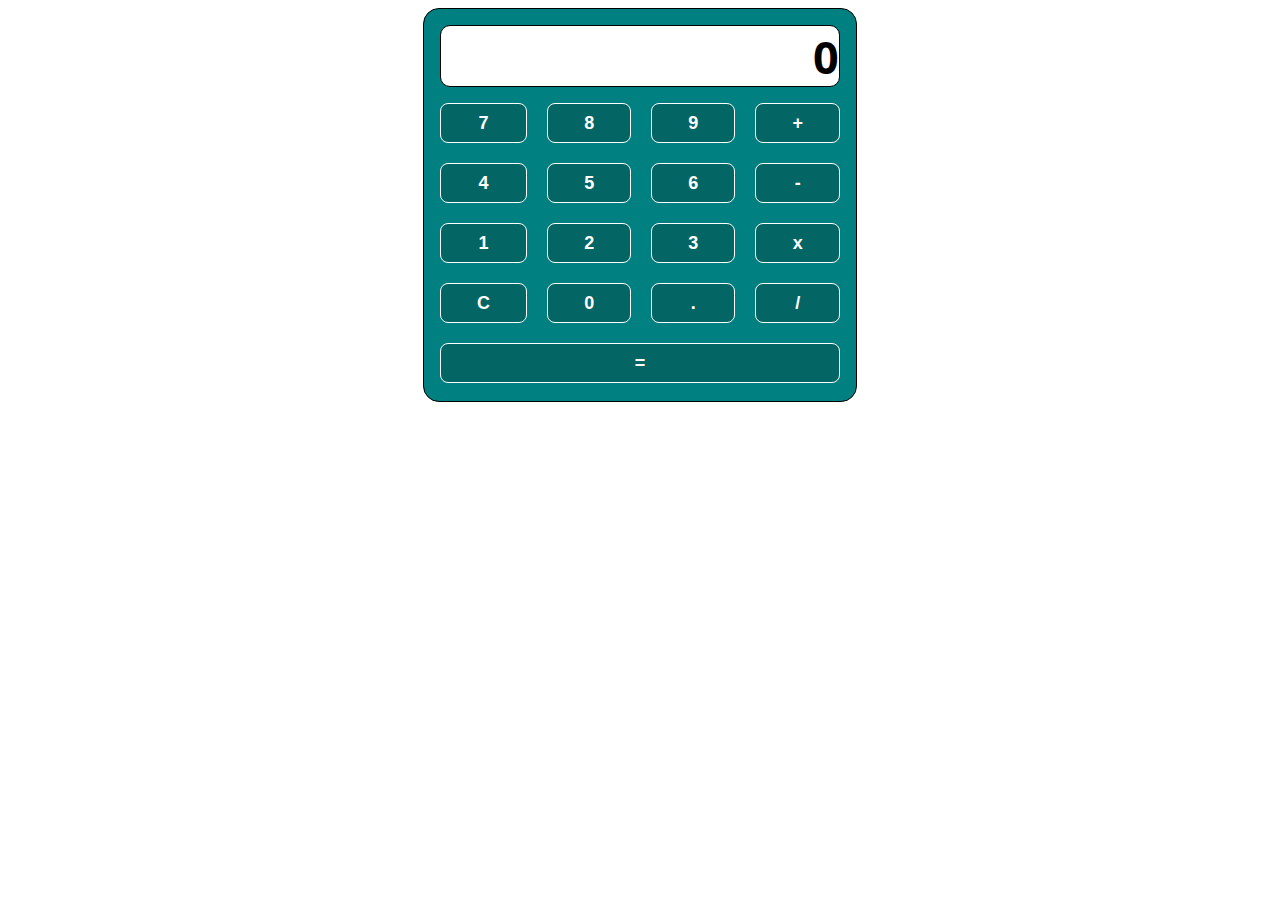
<file: Task-03(calculator)/index.html>
<!DOCTYPE html>
<html lang="en">
  <head>
    <meta charset="UTF-8" />
    <meta name="viewport" content="width=device-width, initial-scale=1.0" />
    <link rel="preconnect" href="https://fonts.googleapis.com" />
    <link rel="preconnect" href="https://fonts.gstatic.com" crossorigin />
    <link
      href="https://fonts.googleapis.com/css2?family=Open+Sans:ital,wght@0,300..800;1,300..800&display=swap"
      rel="stylesheet"
    />
    <link rel="icon" href="./icon/calculator.png" />
    <link rel="stylesheet" href="style.css" />
    <title>Calculator</title>
  </head>
  <body>
    <div class="container">
      <div class="display-area" id="display_area"></div>
      <div class="button-area">
        <button type="button" class="num-btn" id="btn_seven">7</button>
        <button type="button" class="num-btn" id="btn_eight">8</button>
        <button type="button" class="num-btn" id="btn_nine">9</button>
        <button type="button" class="num-btn" id="btn_plus">+</button>
        <button type="button" class="num-btn" id="btn_four">4</button>
        <button type="button" class="num-btn" id="btn_five">5</button>
        <button type="button" class="num-btn" id="btn_six">6</button>
        <button type="button" class="num-btn" id="btn_minus">-</button>
        <button type="button" class="num-btn" id="btn_one">1</button>
        <button type="button" class="num-btn" id="btn_two">2</button>
        <button type="button" class="num-btn" id="btn_three">3</button>
        <button type="button" class="num-btn" id="btn_multiplication">x</button>
        <button type="button" class="num-btn" id="btn_clear">C</button>
        <button type="button" class="num-btn" id="btn_zero">0</button>
        <button type="button" class="num-btn" id="btn_point">.</button>
        <button type="button" class="num-btn" id="btn_division">/</button>
      </div>
      <button type="button" class="num-btn" id="btn_equal">=</button>
    </div>
    <script src="script.js"></script>
  </body>
</html>
</file>
<file: Task-01(portfolio)/style.css>
/* Common property */
body {
  font-family: "Open sans";
  margin: 0;
  padding: 0;
}
.space-inside {
  padding: 1rem 2rem;
  box-sizing: border-box;
}
.show-inline {
  display: flex;
}
.fit-items-x {
  justify-content: space-between;
}
.align-both {
  align-items: center;
}

/* Hover */
.hover-me-btn:hover {
  transform: scale(0.95);
  background-color: rgba(255, 255, 255, 0.5);
}
.nav-bar-li a:hover {
  color: rgba(0, 0, 0, 0.8);
}
.hover-on-social-icons:hover {
  transform: scale(0.95);
}
.cv-dwn-btn:hover {
  transform: scale(0.95);
}
.sec-4-a-div-github:hover {
  transform: scale(0.95);
}
.sec-4-a-div-live:hover {
  transform: scale(0.95);
}
.section {
  border-bottom: 2px solid silver;
}
#hamburger {
  display: none;
}

.show-me {
  display: block;
}
.hide-me {
  display: none;
}

/* Navbar */
nav {
  position: relative;
}
.nav-bar {
  justify-content: space-between;
  align-items: center;
  background-color: teal;
  padding: 1rem 2rem;
  box-sizing: border-box;
  color: #fff;
}

.nav-bar-links {
  width: 70%;
}

.nav-bar-ul {
  justify-content: space-between;
  padding: 5px;
  box-sizing: border-box;
  list-style-type: none;
}

.nav-bar-li a {
  text-decoration: none;
  font-weight: bold;
  color: #fff;
}

.extra-nav-bar {
  position: absolute;
  right: 0;
  background-color: rgba(77, 70, 70, 0.7);
  width: 30%;
  padding: 1rem 2rem;
  box-sizing: border-box;
  border-radius: 8px;
}
.nav-bar-ul-extra {
  justify-content: space-between;
  padding: 5px;
  box-sizing: border-box;
  list-style-type: none;
}

/* Main section */
/* Section-1 */
.section-1 {
  background-color: rgb(65, 64, 66);
}
.sec-1-text {
  color: #fff;
  width: 35%;
  flex-direction: column;
  justify-content: space-between;
}

.sec-1-text h1 {
  margin: 0;
  padding: 0;
  font-weight: bolder;
  font-size: 4rem;
}
.sec-1-img-div {
  border: 1px solid gray;
  border-radius: 20px;
  width: 45%;
}
.sec-1-img {
  border-radius: 20px;
  width: 100%;
  height: 100%;
  object-fit: contain;
}
.sec-1-btn {
  border: none;
  padding: 15px 40px;
  border-radius: 16px;
  font-weight: bold;
}

/* Section-2 */
.section-2 {
  background-color: #fefded;
  flex-direction: column;
  align-items: center;
}
.sec-about {
  width: 100%;
}

.sec-2-text {
  width: 45%;
}
.sec-2-img-div {
  width: 18rem;
  height: 18rem;
}
.sec-2-img {
  width: 100%;
  height: 100%;
  object-fit: contain;
  border-radius: 100%;
  border: 1px solid gray;
}
/* Section-3 */
.section-3 {
  background-color: #dff5ff;
  flex-direction: column;
  align-items: center;
}
.sec-skills {
  margin-bottom: 2rem;
  justify-content: space-between;
}
.sec-3-img {
  width: 40%;
}
.sec-3-img img {
  width: 100%;
  height: 100%;
  object-fit: contain;
}
.sec-3-text {
  width: 55%;
}
.sec-3-skils {
  display: flex;
  justify-content: space-between;
}
.sec-3-progress-skill {
  width: 100%;
  height: 1rem;
  background-color: #e8edf5;
}
.sec-3-progress-html {
  margin: 0;
  padding: 0;
  width: 95%;
  height: 100%;
  background-color: rgb(55, 81, 126);
}
.sec-3-progress-css {
  margin: 0;
  padding: 0;
  width: 92%;
  height: 100%;
  background-color: rgb(55, 81, 126);
}
.sec-3-progress-bootstrap {
  margin: 0;
  padding: 0;
  width: 80%;
  height: 100%;
  background-color: rgb(55, 81, 126);
}
.sec-3-progress-tailwind {
  margin: 0;
  padding: 0;
  width: 75%;
  height: 100%;
  background-color: rgb(55, 81, 126);
}
.sec-3-progress-javascript {
  margin: 0;
  padding: 0;
  width: 65%;
  height: 100%;
  background-color: rgb(55, 81, 126);
}
.sec-3-progress-react {
  margin: 0;
  padding: 0;
  width: 60%;
  height: 100%;
  background-color: rgb(55, 81, 126);
}
.sec-3-progress-git {
  margin: 0;
  padding: 0;
  width: 80%;
  height: 100%;
  background-color: rgb(55, 81, 126);
}

/* Section-4 */
.section-4 {
  /* background-color: #fefaf6; */
  background-color: #3c5b6f;
  flex-direction: column;
  align-items: center;
}
.sec-4-card {
  width: 20rem;
  height: 18rem;
  border: 1px solid black;
  border-radius: 16px;
  background-color: #fff;
  padding: 2rem;
  box-sizing: border-box;
}

.sec-4-cards {
  flex-wrap: wrap;
  gap: 3rem;
}

.sec-4-a {
  color: #000;
  font-weight: bold;
  text-decoration: none;
  padding: 5px 20px;
  border-radius: 8px;
  background-color: #a79c9c;
}
/* .sec-4-a-div {
  width: 50%;
} */
/* Section-5 */
.sec-5-resume-div {
  margin: 0 auto;
  width: 80%;
  border-radius: 16px;
  margin-bottom: 1rem;
}
.sec-5-resume-img {
  width: 100%;
  height: 100%;
  object-fit: contain;
  border-radius: 16px;
}
.section-5 {
  /* background-color: #eef5ff; */
  background-color: #704264;
  flex-direction: column;
  align-items: center;
}
.sec-5-btn {
  border: none;
  padding: 1rem 2rem;
  border-radius: 8px;
  color: #fff;
  font-weight: bold;
  background-color: #0d9276;
}

/* Section-6 */
.section-6 {
  flex-direction: column;
  align-items: center;
}

footer {
  padding: 3rem 0 2rem 0;
  flex-direction: column;
  align-items: center;
  background-color: #000;
  box-sizing: border-box;
}
.footer-icons {
  width: 80%;
}

@media only screen and (min-width: 601px) {
  .extra-nav-bar {
    display: none;
  }
}
/* Media queries */
@media only screen and (max-width: 600px) {
  #hamburger {
    display: block;
  }
  .nav-bar-ul {
    display: none;
  }
  .section-1,
  .sec-about {
    flex-direction: column-reverse;
  }
  .sec-1-text,
  .sec-1-img-div,
  .sec-skills {
    width: 100%;
    align-items: center;
    text-align: center;
  }
  .sec-about,
  .sec-skills {
    align-items: center;
  }
  .sec-2-text,
  .sec-3-text {
    width: 100%;
    text-align: center;
  }
  .sec-4-cards {
    flex-direction: column;
    align-items: center;
  }
  .sec-skills {
    flex-direction: column;
  }
  .sec-3-text {
    margin-bottom: 1rem;
  }
}
</file>
<file: Task-02(landing-page)/style.css>
/* Common property */
body {
  margin: 0;
  padding: 0;
  font-family: "Open Sans", sans-serif;
}
.show-inline {
  display: flex;
}

.h-center {
  align-items: center;
}

.nav-bar-section-1 {
  position: relative;
  padding: 1rem 2rem;
  background-color: rgb(55, 81, 126);
}
/* Navbar */
.nav-bar {
  color: #fff;
  align-items: center;
  justify-content: space-between;
  background-color: rgb(55, 81, 126);
}
.nav-item {
  width: 60%;
  list-style: none;
}
.nav-bar-hamburger {
  display: none;
}

.nav-item-s,
.nav-item-ss {
  justify-content: space-between;
  list-style: none;
}

.extra-navbar {
  background-color: rgb(0, 0, 0);
  width: 30%;
  margin: 0 auto;
  display: none;
  position: absolute;
  top: 5rem;
  right: 0;
  border-radius: 8px;
}

.nav-item-bar {
  color: #fff;
  text-decoration: none;
}

.nav-bar-get-started {
  border: 2px solid rgb(71, 178, 228);
  padding: 8px 10px;
  border-radius: 20px;
}

/* Section-1 */
.section-1 {
  background-color: rgb(55, 81, 126);
  color: #fff;
  justify-content: space-between;
  align-items: center;
}
.sec-1-text {
  width: 40%;
  height: 100%;
}
.sec-1-text h1 {
  margin: 0 0 10px 0;
  font-size: 48px;
  font-weight: 700;
  line-height: 56px;
  color: #fff;
}
.sec-1-img {
  width: 50%;
}
.sec-1-img-tag {
  width: 70%;
  height: 70%;
  object-fit: contain;
}
.sec-1-get-started-btn {
  padding: 15px 35px;
  border-radius: 30px;
  background-color: rgb(71, 178, 228);
  border: none;
  color: #fff;
  font-weight: bold;
}

/* Section-2 */
.section-2 {
  justify-content: space-around;
  background-color: rgb(243, 245, 250);
}
.sec-2-img-div {
  width: 8%;
}

.sec-2-img-div img {
  width: 100%;
  height: 100%;
  object-fit: contain;
}

/* Section-3 */
.section-3 {
  padding: 1rem 2rem;
  flex-direction: column;
  align-items: center;
}
.sec-3-h1 {
  border-bottom: 2px solid rgb(71, 178, 228);
  color: #37517e;
}

.sec-3-text {
  justify-content: space-between;
  font-size: 16px;
  font-weight: 400;
  line-height: 24px;
}
.sec-3-text-first {
  width: 40%;
}
.sec-3-text-second {
  width: 40%;
}

.sec-3-learn-more-btn {
  padding: 10px 35px;
  border: 2px solid rgb(71, 178, 228);
  border-radius: 4px;
  background-color: #fff;
}

/* Section-4 */
.section-4 {
  background-color: #f3f5fa;
  padding: 1rem 2rem;
  justify-content: space-between;
}
.sec-4-text h2 {
  background-color: #fff;
  padding: 2rem;
}

.sec-4-text {
  width: 45%;
}
.sec-4-img {
  width: 40%;
}
.sec-4-img img {
  width: 100%;
  height: 100%;
  object-fit: contain;
}
.sec-4-serial-num {
  color: rgb(71, 178, 228);
}
.sec-4-show-div {
  display: none;
  background-color: #fff;
}

/* Section-5 */
.section-5 {
  padding: 1rem 2rem;
  justify-content: space-between;
  margin-bottom: 2rem;
}
.sec-5-img {
  width: 40%;
}
.sec-5-img img {
  width: 100%;
  height: 100%;
  object-fit: contain;
}
.sec-5-text {
  width: 55%;
}
.sec-5-skils {
  display: flex;
  justify-content: space-between;
}
.sec-5-progress-skill {
  width: 100%;
  height: 1rem;
  background-color: #e8edf5;
}
.sec-5-progress-html {
  margin: 0;
  padding: 0;
  width: 100%;
  height: 100%;
  background-color: rgb(55, 81, 126);
}
.sec-5-progress-css {
  margin: 0;
  padding: 0;
  width: 96%;
  height: 100%;
  background-color: rgb(55, 81, 126);
}
.sec-5-progress-javascript {
  margin: 0;
  padding: 0;
  width: 65%;
  height: 100%;
  background-color: rgb(55, 81, 126);
}
.sec-5-progress-react {
  margin: 0;
  padding: 0;
  width: 60%;
  height: 100%;
  background-color: rgb(55, 81, 126);
}

/* Section-6 */
.section-6 {
  padding: 1rem 2rem;
  background-color: #f3f5fa;
  text-align: center;
}

.sec-6-upper {
  flex-direction: column;
  align-items: center;
}
.sec-6-h1 {
  border-bottom: 2px solid rgb(71, 178, 228);
  color: #37517e;
}

.sec-6-cards {
  justify-content: space-between;
}
.sec-6-card {
  padding: 10px 20px;
  width: 18%;
  box-sizing: border-box;
  background-color: #fff;
  text-align: left;
}

/* Section-7 */
.section-7 {
  background-color: rgb(243, 245, 250);
  flex-direction: column;
  align-items: center;
}

.sec-7-p {
  padding: 1rem 2rem;
  text-align: center;
}

.sec-7-faqs {
  padding: 1rem 2rem;
}
.sec-7-faq {
  margin: 1rem 0;
  background-color: #fff;
  padding: 1rem 2rem;
}

.sec-7-p-hide {
  margin: 1rem 0;
  padding: 0;
}

.show-me {
  margin: 1rem 0;

  display: block;
}

.hide-me {
  margin: 1rem 0;

  display: none;
}

/* Section-8 */
.section-8 {
  flex-direction: column;
  align-items: center;
}

.sec-8-cards {
  width: 100%;
  flex-wrap: wrap;
  gap: 1rem;
  align-items: center;
  justify-content: space-around;
}

.sec-8-card {
  width: 45%;
  padding: 10px 20px;
  background-color: rgb(243, 245, 250);
  box-sizing: border-box;
  border-radius: 8px;
  align-items: center;
}
.sec-8-card-img-div {
  width: 100%;
  height: 100%;
  margin-right: 12px;
}
.sec-8-card-img {
  width: 100%;
  height: 100%;
  object-fit: contain;
  border-radius: 100%;
}
.sec-8-card-text-icons {
  width: 90%;
  justify-content: space-between;
}

.sec-8-card-text-p {
  font-size: large;
  font-weight: bold;
  color: #37517e;
}

/* Footer */
footer {
  padding: 1rem 2rem;
  display: flex;
  justify-content: space-between;
  background-color: #37517e;
  color: #fff;
}

/* Media queries */
@media only screen and (max-width: 768px) {
  .nav-item-s {
    display: none;
  }
  .nav-bar-hamburger {
    display: block;
  }
  .nav-item {
    display: flex;
    justify-content: flex-end;
  }
  .section-1 {
    flex-direction: column-reverse;
    justify-content: flex-end;
  }
  .sec-1-text {
    text-align: center;
    width: 100%;
  }
  .sec-1-img-tag {
    width: 100%;
    height: 100%;
    object-fit: contain;
  }
  .section-2 {
    flex-direction: column;
    justify-content: center;
    align-items: center;
  }
  .sec-2-img-div {
    width: 40%;
    height: 65px;
    border: 1px solid grey;
    margin-bottom: 1rem;
    margin-top: 1rem;
    border-radius: 8px;
  }
  .sec-3-text {
    flex-direction: column;
    justify-content: center;
    align-items: center;
  }
  .sec-3-text-first,
  .sec-3-text-second,
  .sec-4-text,
  .sec-4-img,
  .sec-5-img,
  .sec-5-text,
  .sec-6-upper,
  .sec-6-card {
    width: 100%;
  }
  .sec-8-card {
    width: 80%;
  }
  .section-7 {
    flex-direction: column;
    align-items: center;
    justify-content: center;
  }
  .section-4,
  .section-6,
  .sec-6-cards,
  .sec-8-cards {
    flex-direction: column;
    justify-content: center;
    align-items: center;
  }
  .sec-6-card {
    margin: 1rem;
  }
  .section-5 {
    flex-direction: column-reverse;
  }
}
</file>
<file: Task-03(calculator)/style.css>
body {
  font-family: "Open Sans";
}

.container {
  background-color: teal;
  padding: 1rem;
  border-radius: 16px;
  margin: 0 auto;
  width: 27%;
  border: 1px solid #000;
  height: 360px;
  min-width: 400px;
}

.display-area {
  font-weight: bold;
  font-size: 45px;
  border-radius: 10px;
  background-color: #fff;
  text-align: right;
  height: 60px;
  border: 1px solid #000;
  margin-bottom: 1rem;
  overflow: hidden;
}

.button-area {
  display: grid;
  grid-template-columns: auto auto auto auto;
  gap: 20px;
}
.num-btn {
  color: #fff;
  border-radius: 8px;
  width: auto;
  height: 40px;
  border: none;
  font-weight: bold;
  font-size: large;
  background-color: rgb(4, 101, 101);
  border: 1px solid #fff;
}

.num-btn:hover {
  cursor: pointer;
  transform: scale(0.98);
}

#btn_equal {
  width: 100%;
  margin-top: 20px;
}
</file>
